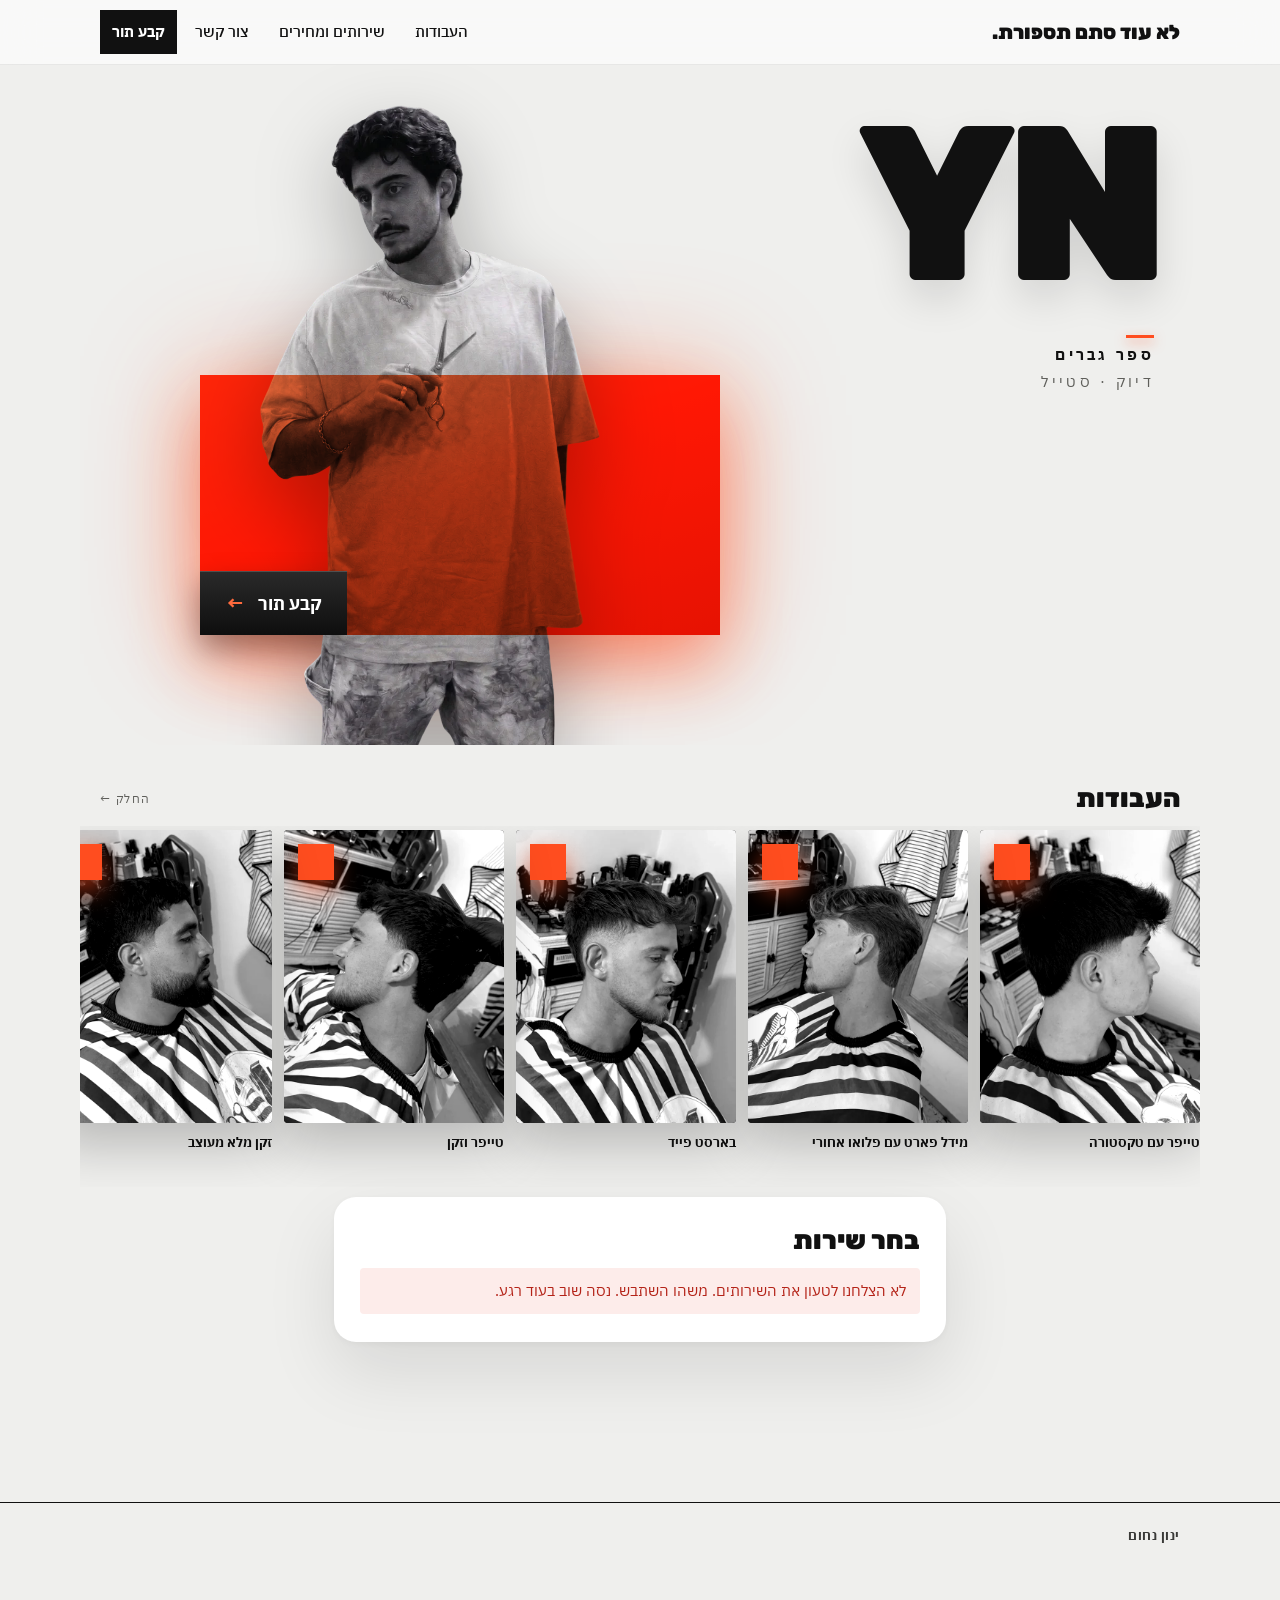
<file: index.html>
<!doctype html>
<html lang="he" dir="rtl">
<head>
<meta charset="utf-8">
<meta name="viewport" content="width=device-width, initial-scale=1, viewport-fit=cover">
<title>ינון נחום · לא עוד סתם תספורת</title>
<meta name="description" content="ספר גברים · דיוק וסטייל. קביעת תור אונליין בכמה לחיצות.">
<meta name="theme-color" content="#EFEFED">
<meta property="og:title" content="ינון נחום · לא עוד סתם תספורת">
<meta property="og:description" content="ספר גברים · דיוק וסטייל. קובעים תור אונליין.">
<meta property="og:image" content="img/barber.webp">
<link rel="icon" href="data:image/svg+xml,%3Csvg xmlns='http://www.w3.org/2000/svg' viewBox='0 0 64 64'%3E%3Crect width='64' height='64' fill='%23111'/%3E%3Crect x='8' y='40' width='48' height='16' fill='%23FF4D1F'/%3E%3Ctext x='32' y='38' font-family='Arial Black,Arial' font-weight='900' font-size='28' fill='white' text-anchor='middle'%3EYN%3C/text%3E%3C/svg%3E">
<link rel="preconnect" href="https://fonts.googleapis.com">
<link rel="preconnect" href="https://fonts.gstatic.com" crossorigin>
<link href="https://fonts.googleapis.com/css2?family=IBM+Plex+Sans+Hebrew:wght@400;500;700&family=Rubik:wght@500;800;900&display=swap" rel="stylesheet">
<link rel="stylesheet" href="css/site.css">
</head>
<body>
<header class="site-header">
  <div class="inner">
    <a class="brand" href="#top">לא עוד סתם תספורת.</a>
    <button class="menu-btn" type="button" aria-label="תפריט" aria-expanded="false" aria-controls="nav">
      <svg width="22" height="22" viewBox="0 0 24 24" fill="none" stroke="#111" stroke-width="1.6" aria-hidden="true"><path d="M4 9h16M4 15h16"/></svg>
    </button>
    <nav class="nav" id="nav" aria-label="ניווט ראשי">
      <a href="#works">העבודות</a>
      <a href="#services">שירותים ומחירים</a>
      <a href="#contact">צור קשר</a>
      <a class="cta" href="#services">קבע תור</a>
    </nav>
  </div>
</header>

<main id="top">

  <div class="wrap">
    <section class="hero" aria-label="פתיחה">
      <h1>YN<span class="sr-only"> · ינון נחום, ספר גברים</span></h1>
      <div class="kicker">
        <span class="bar" aria-hidden="true"></span>
        <span class="k1">ספר גברים</span>
        <span class="k2">דיוק · סטייל</span>
      </div>
      <div class="block-glow" aria-hidden="true"></div>
      <img class="figure" src="img/barber.webp" alt="ינון נחום מחזיק מספריים" width="640" height="1335" fetchpriority="high">
      <div class="block-tint" aria-hidden="true"></div>
      <a class="book-btn" href="#services">קבע תור <span aria-hidden="true">←</span></a>
    </section>

    <section class="gallery" id="works" aria-labelledby="works-h">
      <div class="sec-head">
        <h2 id="works-h">העבודות</h2>
        <span class="step" aria-hidden="true">החלק ←</span>
      </div>
      <div class="track" tabindex="0" aria-label="גלריית עבודות, גלול הצידה">
        <figure><div class="ph"><img src="img/work1.webp" alt="טייפר עם טקסטורה למעלה" loading="lazy" width="600" height="800"></div><figcaption><b>טייפר עם טקסטורה</b></figcaption></figure>
        <figure><div class="ph"><img src="img/work2.webp" alt="מידל פארט עם פלואו אחורי" loading="lazy" width="600" height="800"></div><figcaption><b>מידל פארט עם פלואו אחורי</b></figcaption></figure>
        <figure><div class="ph"><img src="img/work3.webp?v=2" alt="בארסט פייד" loading="lazy" width="600" height="800"></div><figcaption><b>בארסט פייד</b></figcaption></figure>
        <figure><div class="ph"><img src="img/work4.webp" alt="טייפר וזקן" loading="lazy" width="600" height="800"></div><figcaption><b>טייפר וזקן</b></figcaption></figure>
        <figure><div class="ph"><img src="img/work5.webp?v=2" alt="תספורת וזקן מלא מעוצב" loading="lazy" width="600" height="800"></div><figcaption><b>זקן מלא מעוצב</b></figcaption></figure>
      </div>
    </section>
  </div>

  <div class="booking" id="booking">
    <!-- Step 1 -->
    <section class="card" id="services" aria-labelledby="svc-h">
      <div class="sec-head"><h2 id="svc-h">בחר שירות</h2></div>
      <div id="svc-list" role="group" aria-labelledby="svc-h">
        <div class="skeleton" style="height:56px;margin:8px 0"></div>
        <div class="skeleton" style="height:56px;margin:8px 0"></div>
        <div class="skeleton" style="height:56px;margin:8px 0"></div>
      </div>
    </section>

    <!-- Step 2 -->
    <section class="card" id="when" aria-labelledby="when-h" hidden>
      <div class="sec-head"><h2 id="when-h">יום ושעה</h2></div>
      <div class="cal-head">
        <div class="seg" role="group" aria-label="תצוגת יומן">
          <button type="button" data-view="month">חודש</button>
          <button type="button" data-view="week">שבוע</button>
          <button type="button" data-view="day">יום</button>
        </div>
        <div class="cal-nav">
          <button type="button" class="cal-arrow" id="cal-prev" aria-label="הקודם">→</button>
          <span id="cal-label" aria-live="polite"></span>
          <button type="button" class="cal-arrow" id="cal-next" aria-label="הבא">←</button>
        </div>
      </div>
      <div id="cal"></div>
      <div id="slots-area" aria-live="polite"></div>
      <p class="policy" id="policy-short"></p>
    </section>

    <!-- Step 3 -->
    <section class="card" id="details" aria-labelledby="det-h" hidden>
      <div class="sec-head"><h2 id="det-h">הפרטים שלך</h2></div>
      <form id="details-form" novalidate>
        <label class="field">שם מלא
          <input id="f-name" name="name" autocomplete="name" required maxlength="60">
        </label>
        <label class="field">טלפון נייד
          <input id="f-phone" name="phone" type="tel" inputmode="tel" autocomplete="tel" placeholder="05X-XXXXXXX" required dir="ltr" style="text-align:right">
        </label>
        <div class="alert warn" id="policy-full"></div>
        <label style="display:flex;gap:10px;align-items:flex-start;margin-top:12px;font-size:15px;min-height:44px">
          <input type="checkbox" id="f-agree" required style="width:22px;height:22px;margin-top:2px;accent-color:#FF4D1F">
          <span>קראתי ואני מסכים למדיניות הביטול</span>
        </label>
        <div id="form-msg" role="alert"></div>
      </form>
    </section>

    <!-- Done -->
    <section class="card done" id="done" hidden aria-live="polite"></section>
  </div>

  <div class="confirm-bar inactive" id="confirm-bar" hidden>
    <button class="main" id="confirm-main" type="button"><span id="cb-title">בחר שירות</span><small id="cb-sub"></small></button>
    <button class="arrow" id="confirm-arrow" type="button" aria-label="המשך">←</button>
  </div>
</main>

<footer class="site-footer" id="contact">
  <div class="inner">
    <div>
      <div style="font-weight:700" id="ft-name">ינון נחום</div>
      <div id="ft-address"></div>
      <div id="ft-nav"></div>
      <div id="ft-phone"></div>
    </div>
    <div class="hours" id="ft-hours"></div>
  </div>
</footer>

<script src="js/config.js"></script>
<script src="js/api.js"></script>
<script src="js/booking.js"></script>
</body>
</html>
</file>
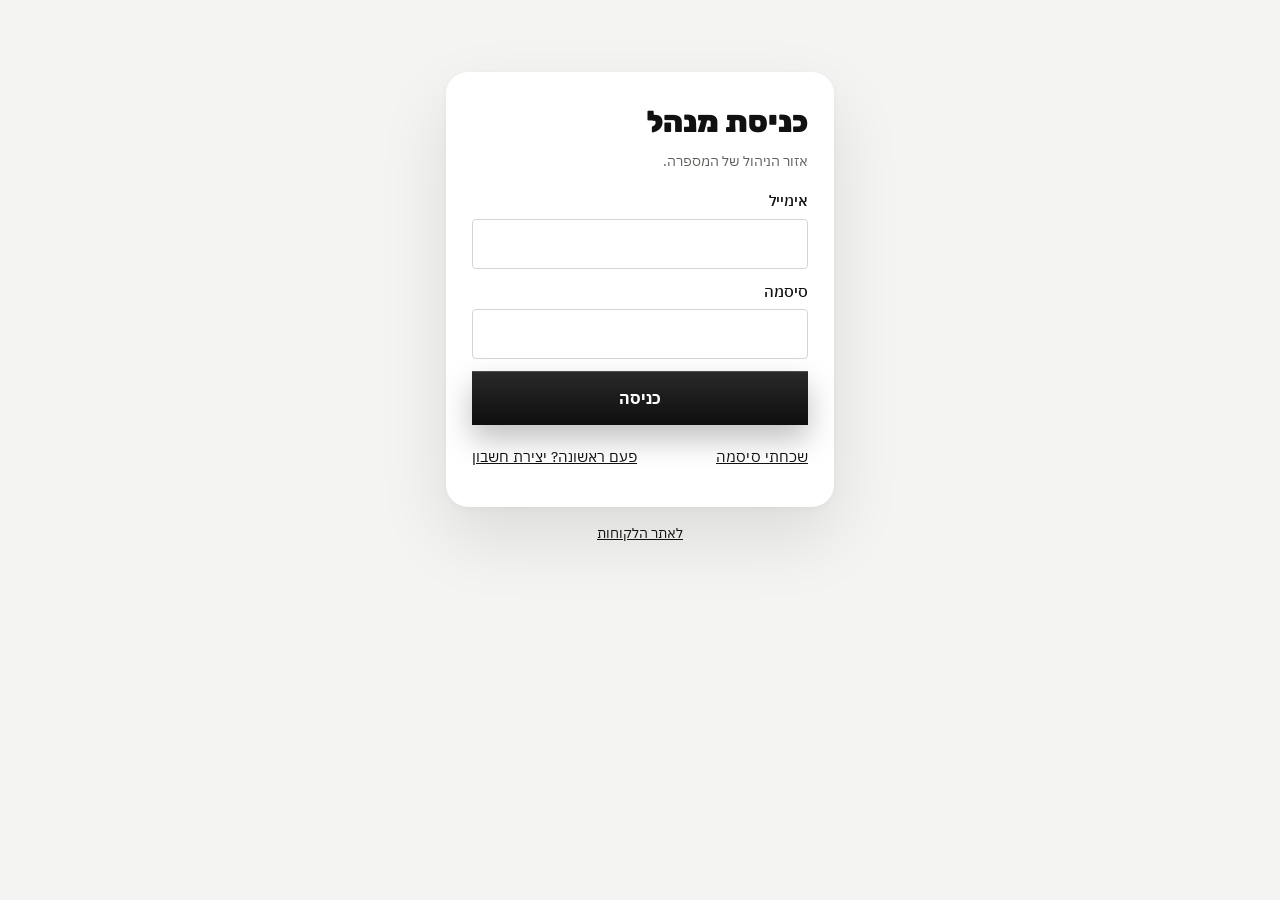
<file: admin.html>
<!doctype html>
<html lang="he" dir="rtl">
<head>
<meta charset="utf-8">
<meta name="viewport" content="width=device-width, initial-scale=1, viewport-fit=cover">
<title>ניהול · ינון נחום</title>
<meta name="robots" content="noindex, nofollow">
<meta name="theme-color" content="#111111">
<link rel="icon" href="data:image/svg+xml,%3Csvg xmlns='http://www.w3.org/2000/svg' viewBox='0 0 64 64'%3E%3Crect width='64' height='64' fill='%23111'/%3E%3Crect x='8' y='40' width='48' height='16' fill='%23FF4D1F'/%3E%3Ctext x='32' y='38' font-family='Arial Black,Arial' font-weight='900' font-size='28' fill='white' text-anchor='middle'%3EYN%3C/text%3E%3C/svg%3E">
<link rel="preconnect" href="https://fonts.googleapis.com">
<link rel="preconnect" href="https://fonts.gstatic.com" crossorigin>
<link href="https://fonts.googleapis.com/css2?family=IBM+Plex+Sans+Hebrew:wght@400;500;700&family=Rubik:wght@500;800;900&display=swap" rel="stylesheet">
<link rel="stylesheet" href="css/site.css">
<link rel="stylesheet" href="css/admin.css">
</head>
<body class="admin">
<div id="app"></div>
<script src="js/config.js"></script>
<script src="js/api.js"></script>
<script src="js/admin.js"></script>
</body>
</html>
</file>
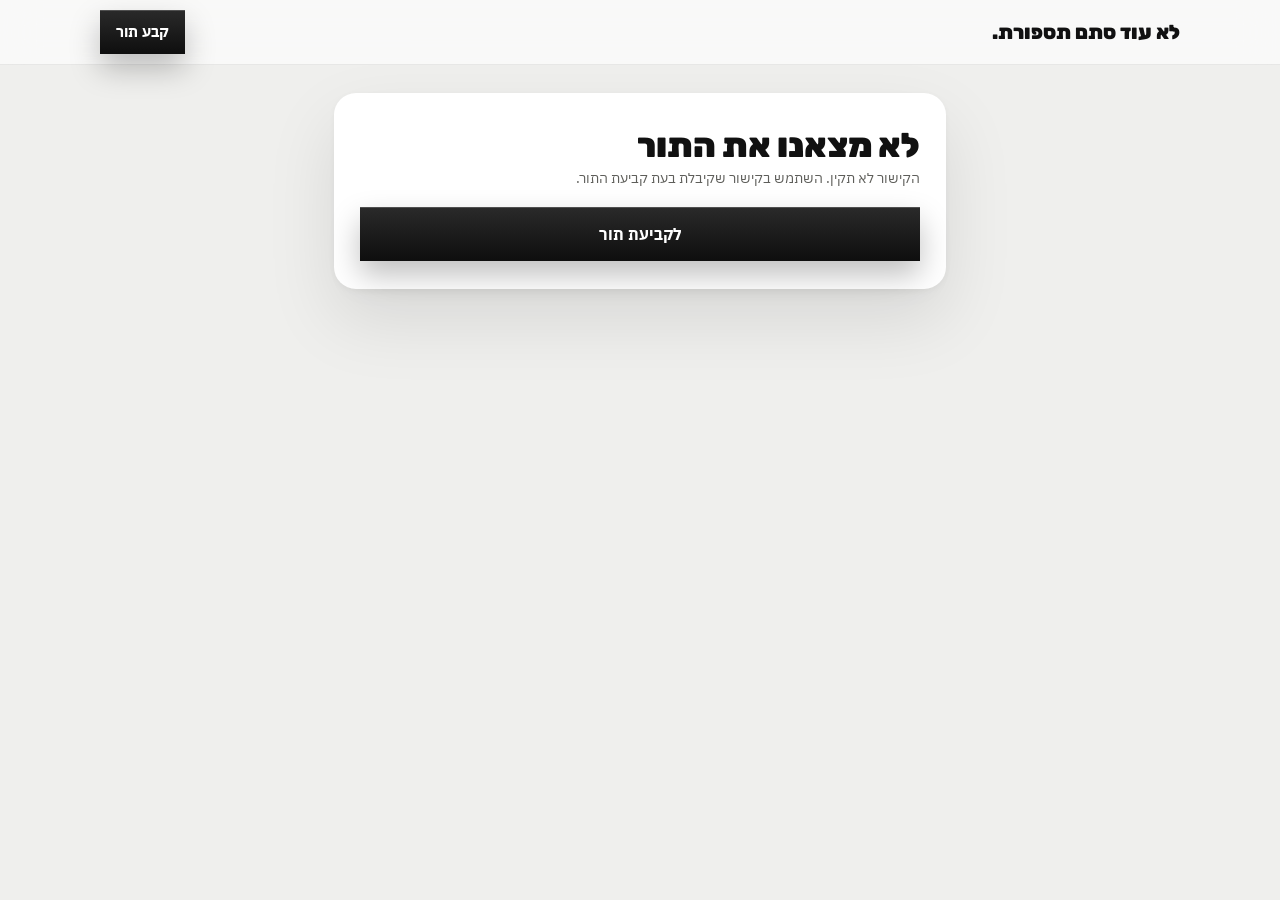
<file: manage.html>
<!doctype html>
<html lang="he" dir="rtl">
<head>
<meta charset="utf-8">
<meta name="viewport" content="width=device-width, initial-scale=1, viewport-fit=cover">
<title>ניהול התור · ינון נחום</title>
<meta name="robots" content="noindex">
<meta name="theme-color" content="#EFEFED">
<link rel="icon" href="data:image/svg+xml,%3Csvg xmlns='http://www.w3.org/2000/svg' viewBox='0 0 64 64'%3E%3Crect width='64' height='64' fill='%23111'/%3E%3Crect x='8' y='40' width='48' height='16' fill='%23FF4D1F'/%3E%3Ctext x='32' y='38' font-family='Arial Black,Arial' font-weight='900' font-size='28' fill='white' text-anchor='middle'%3EYN%3C/text%3E%3C/svg%3E">
<link rel="preconnect" href="https://fonts.googleapis.com">
<link rel="preconnect" href="https://fonts.gstatic.com" crossorigin>
<link href="https://fonts.googleapis.com/css2?family=IBM+Plex+Sans+Hebrew:wght@400;500;700&family=Rubik:wght@500;800;900&display=swap" rel="stylesheet">
<link rel="stylesheet" href="css/site.css">
</head>
<body>
<header class="site-header">
  <div class="inner">
    <a class="brand" href="./">לא עוד סתם תספורת.</a>
    <a class="btn btn-dark" style="min-height:44px;padding:0 16px;font-size:15px" href="./#services">קבע תור</a>
  </div>
</header>
<main style="padding:28px 0 60px">
  <div class="booking" style="padding-bottom:40px">
    <section class="card done" id="box" aria-live="polite">
      <div class="skeleton" style="height:28px;width:40%"></div>
      <div class="skeleton" style="height:40px;margin-top:14px"></div>
      <div class="skeleton" style="height:160px;margin-top:14px"></div>
    </section>
  </div>
</main>
<script src="js/config.js"></script>
<script src="js/api.js"></script>
<script>
(function () {
  const { rpc, fmt, esc, errorText, logView } = window.API;
  const box = document.getElementById('box');
  const token = new URLSearchParams(location.search).get('t');
  logView();

  function fail(text) {
    box.innerHTML = `<h2>לא מצאנו את התור</h2><p class="hint">${esc(text)}</p>
      <div class="actions" style="margin-top:18px"><a class="btn btn-dark" href="./#services">לקביעת תור</a></div>`;
  }

  async function load() {
    if (!token || !/^[0-9a-f-]{36}$/i.test(token)) { fail('הקישור לא תקין. השתמש בקישור שקיבלת בעת קביעת התור.'); return; }
    let b;
    try { b = await rpc('get_booking', { p_token: token }); } catch (err) { fail(errorText(err)); return; }
    if (!b) { fail('ייתכן שהקישור לא שלם. נסה להעתיק אותו שוב.'); return; }
    render(b);
  }

  function render(b, note) {
    const upcoming = new Date(b.starts_at) > new Date();
    const statusText = {
      booked: upcoming ? 'התור שלך' : 'התור עבר',
      cancelled: 'התור בוטל', late_cancelled: 'התור בוטל (ביטול מאוחר)',
      completed: 'התור הושלם', no_show: 'התור הסתיים'
    }[b.status];
    const canCancel = b.status === 'booked' && upcoming;
    box.innerHTML = `
      <span class="badge">${esc(statusText)}</span>
      <h2>${b.status === 'booked' && upcoming ? 'היי ' + esc(b.first_name) + ',' : esc(statusText)}</h2>
      <ul class="summary">
        <li><span>שירות</span><span>${esc(b.service)}</span></li>
        <li><span>מתי</span><span>${esc(fmt.dateLong(b.starts_at))} · ${fmt.time(b.starts_at)}</span></li>
        <li><span>מחיר</span><span>${fmt.money(b.price)}</span></li>
        ${b.address ? `<li><span>כתובת</span><span>${esc(b.address)}</span></li>` : ''}
      </ul>
      ${b.address && b.status === 'booked' && upcoming ? window.API.navButtons(b.address) : ''}
      ${note || ''}
      ${canCancel ? (b.is_late
        ? `<div class="alert warn"><b>שים לב:</b> נשארו פחות מ-${b.cancel_cutoff_hours} שעות לתור. ביטול עכשיו יחויב במחיר המלא של השירות (${fmt.money(b.price)}).</div>`
        : `<p class="policy" style="margin:0 0 4px">ביטול חינם עד ${esc(fmt.dateLong(b.free_cancel_until))} בשעה ${fmt.time(b.free_cancel_until)}.</p>`) : ''}
      <div class="actions" style="margin-top:16px">
        ${canCancel ? `<button class="btn ${b.is_late ? 'btn-danger' : 'btn-ghost'}" id="cancel" type="button">${b.is_late ? 'בטל בכל זאת (חיוב ' + fmt.money(b.price) + ')' : 'ביטול התור'}</button>` : ''}
        ${b.business_phone ? `<a class="btn btn-ghost" href="tel:${esc(b.business_phone)}">התקשר למספרה</a>` : ''}
        <a class="btn btn-dark" href="./#services">${b.status === 'booked' && upcoming ? 'קבע תור נוסף' : 'קבע תור חדש'}</a>
      </div>
      <div id="msg" role="alert"></div>`;
    const btn = document.getElementById('cancel');
    if (btn) btn.addEventListener('click', () => confirmCancel(b, btn));
  }

  async function confirmCancel(b, btn) {
    // fresh check: the free-cancellation window may have closed while the page was open
    let fresh = b;
    try { fresh = await rpc('get_booking', { p_token: token }) || b; } catch (e) { /* use what we have */ }
    if (fresh.is_late && !b.is_late) { render(fresh); return; }
    const question = fresh.is_late
      ? `ביטול מאוחר יחויב במחיר המלא (${fmt.money(fresh.price)}). לבטל בכל זאת?`
      : 'לבטל את התור?';
    if (!confirm(question)) return;
    btn.disabled = true;
    try {
      const res = await rpc('cancel_booking', { p_token: token, p_accept_charge: !!fresh.is_late });
      const after = await rpc('get_booking', { p_token: token });
      render(after, res.charged > 0
        ? `<div class="alert warn">התור בוטל. נרשם חיוב של ${fmt.money(res.charged)} שישולם בביקור הבא.</div>`
        : '<div class="alert ok">התור בוטל. לא חויבת.</div>');
    } catch (err) {
      document.getElementById('msg').innerHTML = `<div class="alert error">${esc(errorText(err))}</div>`;
      btn.disabled = false;
    }
  }
  load();
})();
</script>
</body>
</html>
</file>
<file: css/site.css>
:root {
  --bg: #EFEFED;
  --card: #FFFFFF;
  --ink: #111111;
  --muted: #5E5E5A;
  --line: #ECECE9;
  --chip: #F2F2EF;
  --orange: #FF4D1F;
  --orange-hi: #FF7A45;
  --orange-lo: #E63A0E;
  --glow: 0 10px 26px rgba(255, 77, 31, 0.55);
  --shadow-card: 0 30px 70px rgba(0, 0, 0, 0.10), 0 2px 6px rgba(0, 0, 0, 0.04);
  --danger: #B42318;
  --ok: #0F7B3E;
  --display: 'Rubik', 'IBM Plex Sans Hebrew', sans-serif;
  --body: 'IBM Plex Sans Hebrew', 'Rubik', system-ui, sans-serif;
}

* { box-sizing: border-box; }
[hidden] { display: none !important; }
html { scroll-behavior: smooth; -webkit-text-size-adjust: 100%; }
html, body { overflow-x: clip; }
body { margin: 0; background: var(--bg); color: var(--ink); font-family: var(--body); line-height: 1.5; }
main { overflow-x: clip; }
img { max-width: 100%; display: block; }
a { color: var(--ink); }
button, input, select, textarea { font: inherit; color: inherit; }
button { cursor: pointer; }
:focus-visible { outline: 3px solid var(--orange); outline-offset: 2px; }
.sr-only { position: absolute; width: 1px; height: 1px; overflow: hidden; clip: rect(0 0 0 0); white-space: nowrap; }

/* Decorative 3D spheres */
.sphere { position: absolute; border-radius: 50%; pointer-events: none; z-index: 0;
  background: radial-gradient(circle at 32% 28%, #FFFFFF 0%, #F4F4F2 38%, #DADAD6 78%, #C9C9C4 100%);
  box-shadow: 0 30px 60px rgba(0, 0, 0, 0.12); }

/* Header */
.site-header { position: sticky; top: 0; z-index: 20; background: rgba(255, 255, 255, 0.62);
  backdrop-filter: blur(18px); -webkit-backdrop-filter: blur(18px); border-bottom: 1px solid rgba(17, 17, 17, 0.08); }
.site-header .inner { max-width: 1120px; margin: 0 auto; display: flex; justify-content: space-between; align-items: center; padding: 10px 20px; gap: 12px; }
.brand { font-family: var(--display); font-weight: 900; font-size: 20px; text-decoration: none; white-space: nowrap; }
.nav { display: flex; gap: 6px; align-items: center; }
.nav a { text-decoration: none; font-size: 15px; font-weight: 500; padding: 10px 12px; min-height: 44px; display: inline-flex; align-items: center; }
.nav a.cta { background: var(--ink); color: #fff; font-weight: 700; }
.menu-btn { display: none; width: 44px; height: 44px; border: 0; background: transparent; align-items: center; justify-content: center; }
@media (max-width: 760px) {
  .menu-btn { display: inline-flex; }
  .nav { display: none; position: absolute; top: 100%; left: 0; right: 0; flex-direction: column; align-items: stretch;
    background: rgba(255, 255, 255, 0.96); backdrop-filter: blur(18px); padding: 8px 20px 16px; border-bottom: 1px solid rgba(17, 17, 17, 0.08); }
  .nav.open { display: flex; }
  .nav a { font-size: 17px; border-bottom: 1px solid var(--line); }
  .nav a.cta { justify-content: center; margin-top: 8px; border: 0; }
}

main { position: relative; }
.wrap { max-width: 1120px; margin: 0 auto; position: relative; }

/* Hero */
.hero { position: relative; z-index: 1; height: 600px; overflow: hidden; }
.hero h1 { position: absolute; top: 14px; right: 20px; margin: 0; font-family: var(--display); font-weight: 900;
  font-size: 112px; line-height: 1; letter-spacing: -0.04em; text-shadow: 0 18px 40px rgba(0, 0, 0, 0.12); }
.hero .kicker { position: absolute; top: 134px; right: 24px; z-index: 3; display: flex; flex-direction: column; align-items: flex-start; gap: 6px; }
.hero .kicker .bar { width: 28px; height: 3px; background: var(--orange); box-shadow: 0 4px 12px rgba(255, 77, 31, 0.55); }
.hero .kicker .k1 { font-size: 13px; font-weight: 700; letter-spacing: 0.22em; line-height: 1.5; }
.hero .kicker .k2 { font-size: 13px; letter-spacing: 0.22em; line-height: 1.2; color: var(--muted); }
.hero .block-glow, .hero .block-tint { position: absolute; bottom: 86px; left: 0; width: 310px; height: 220px; }
.hero .block-glow { background: var(--orange); box-shadow: 0 30px 70px rgba(255, 77, 31, 0.55), 0 0 120px rgba(255, 77, 31, 0.35); }
.hero .block-tint { background: linear-gradient(160deg, var(--orange-hi) 0%, var(--orange) 45%, var(--orange-lo) 100%); mix-blend-mode: multiply; }
.hero .figure { position: absolute; bottom: -60px; left: 0; width: 307px; height: 640px; object-fit: contain;
  filter: drop-shadow(0 30px 40px rgba(0, 0, 0, 0.28)); }
.hero .book-btn { position: absolute; bottom: 86px; left: 0; z-index: 4; min-height: 58px; display: inline-flex; align-items: center; gap: 14px;
  background: linear-gradient(180deg, #2A2A2A 0%, #0E0E0E 100%); color: #fff; padding: 0 20px; font-weight: 700; font-size: 16px; text-decoration: none;
  box-shadow: 0 14px 30px rgba(0, 0, 0, 0.35), inset 0 1px 0 rgba(255, 255, 255, 0.18); }
.hero .book-btn span { color: #FF6A3D; font-size: 20px; }
.hero .num { position: absolute; bottom: 20px; right: 20px; font-family: var(--display); font-weight: 900; font-size: 46px; line-height: 1; letter-spacing: -0.02em; }
@media (min-width: 900px) {
  .hero { height: 680px; }
  .hero h1 { font-size: 220px; right: 40px; top: 30px; }
  .hero .kicker { top: 270px; right: 46px; }
  .hero .kicker .k1, .hero .kicker .k2 { font-size: 15px; }
  .hero .block-glow, .hero .block-tint { left: 120px; width: 520px; height: 260px; bottom: 110px; }
  .hero .figure { left: 180px; width: 340px; height: 710px; bottom: -70px; }
  .hero .book-btn { left: 120px; bottom: 110px; min-height: 64px; font-size: 18px; padding: 0 26px; }
  .hero .num { right: 40px; bottom: 40px; font-size: 72px; }
}

/* Section headings */
.sec-head { display: flex; justify-content: space-between; align-items: center; margin-bottom: 12px; gap: 12px; }
.sec-head h2 { margin: 0; font-family: var(--display); font-weight: 900; font-size: 26px; line-height: 1.2; }
.sec-head .step { font-size: 12px; letter-spacing: 0.12em; color: var(--muted); white-space: nowrap; }

/* Gallery */
.gallery { position: relative; z-index: 1; padding: 38px 0 10px; }
.gallery .sec-head { padding: 0 20px; }
.gallery .track { display: flex; gap: 12px; padding: 4px 20px 34px; overflow-x: auto; scroll-snap-type: x mandatory; scrollbar-width: none; }
.gallery .track::-webkit-scrollbar { display: none; }
.gallery figure { flex: none; margin: 0; width: 220px; display: flex; flex-direction: column; gap: 10px; scroll-snap-align: start; }
.gallery .ph { position: relative; height: 293px; border-radius: 4px; overflow: hidden; background: #1C1C1C; box-shadow: 0 24px 50px rgba(0, 0, 0, 0.22); }
.gallery .ph img { width: 100%; height: 100%; object-fit: cover; filter: grayscale(1) contrast(1.05); }
.gallery .ph::after { content: ''; position: absolute; top: 14px; left: 14px; width: 36px; height: 36px; background: var(--orange); box-shadow: 0 10px 24px rgba(255, 77, 31, 0.6); }
.gallery figcaption { display: flex; justify-content: space-between; font-size: 13px; }
.gallery figcaption b { font-weight: 700; }
.gallery figcaption span { color: var(--muted); }

/* Booking layout */
.booking { position: relative; z-index: 1; padding: 0 14px 140px; display: grid; grid-template-columns: minmax(0, 1fr); gap: 16px; max-width: 640px; margin: 0 auto; }
.booking > * { min-width: 0; }
.card { background: var(--card); border-radius: 22px; box-shadow: var(--shadow-card); padding: 22px 16px; }
@media (min-width: 900px) { .booking { padding-bottom: 160px; } .card { padding: 28px 26px; } }

/* Services */
.svc { width: 100%; display: grid; grid-template-columns: 40px 1fr auto; gap: 12px; align-items: center; padding: 14px 0;
  border: 0; border-top: 1px solid var(--line); background: transparent; text-align: right; }
.svc .n { width: 32px; height: 32px; display: inline-flex; align-items: center; justify-content: center; background: #EFEFEC;
  border: 2px solid #D6D6D0; color: transparent; transition: background .15s, box-shadow .15s, border-color .15s; }
.svc .n svg { display: block; }
.svc .t { display: flex; flex-direction: column; gap: 2px; }
.svc .t b { font-size: 17px; font-weight: 700; }
.svc .t small { font-size: 13px; color: var(--muted); }
.svc .p { font-size: 19px; font-weight: 500; }
.svc[aria-pressed="true"] .n { background: var(--orange); border-color: var(--orange); color: var(--ink); box-shadow: var(--glow); }
.svc[aria-pressed="true"] .t b { text-decoration: underline; text-decoration-color: var(--orange); text-decoration-thickness: 3px; text-underline-offset: 5px; }

/* Days */
.days { display: flex; gap: 6px; overflow-x: auto; padding: 4px 2px 14px; margin: 0 -2px; scroll-snap-type: x proximity; scrollbar-width: thin; }
.day { flex: none; width: 58px; min-height: 70px; border: 0; border-radius: 4px; background: var(--chip); display: flex; flex-direction: column;
  align-items: center; justify-content: center; gap: 2px; padding: 0; scroll-snap-align: start; position: relative; }
.day .w { font-size: 12px; }
.day .d { font-family: var(--display); font-size: 22px; font-weight: 800; }
.day .full { font-size: 10px; color: var(--muted); }
.day[disabled] { opacity: 0.35; cursor: not-allowed; }
.day[aria-pressed="true"] { background: var(--ink); color: #fff; box-shadow: 0 12px 24px rgba(0, 0, 0, 0.3); }
.day[aria-pressed="true"] .full { color: #ccc; }

.slots { display: grid; grid-template-columns: repeat(4, minmax(0, 1fr)); gap: 6px; }
@media (min-width: 560px) { .slots { grid-template-columns: repeat(6, minmax(0, 1fr)); } }
.slot { min-height: 50px; border: 0; border-radius: 4px; background: var(--chip); font-size: 16px; font-weight: 700; }
.slot[aria-pressed="true"] { background: var(--orange); box-shadow: var(--glow); }
.slot-group { font-size: 13px; color: var(--muted); margin: 14px 0 8px; }
.slot-group:first-child { margin-top: 0; }
.hint { margin: 0; font-size: 14px; color: var(--muted); }
.policy { margin: 14px 0 0; font-size: 13px; line-height: 1.5; color: var(--muted); }

/* Forms */
.field { display: flex; flex-direction: column; gap: 6px; font-size: 15px; font-weight: 500; margin-bottom: 12px; }
.field input, .field select { min-height: 50px; border-radius: 4px; border: 1px solid #D6D6D0; background: #fff; padding: 0 14px; font-size: 17px; }
.field input:focus, .field select:focus { border-color: var(--ink); outline: none; box-shadow: 0 0 0 3px rgba(255, 77, 31, 0.35); }
.field .err { color: var(--danger); font-size: 13px; min-height: 0; }
.row2 { display: grid; grid-template-columns: 1fr 1fr; gap: 10px; }

.alert { border-radius: 4px; padding: 12px 14px; font-size: 15px; line-height: 1.5; margin: 12px 0 0; }
.alert.error { background: #FDECEA; color: var(--danger); }
.alert.ok { background: #E7F6EC; color: var(--ok); }
.alert.warn { background: #FFF1EB; color: #8A2A0A; border: 1px solid #FFB79E; }

/* Waitlist */
.waitlist-box { margin-top: 4px; padding: 16px; background: #F7F7F5; border-radius: 4px; }
.waitlist-box h3 { margin: 0 0 4px; font-family: var(--display); font-size: 18px; }
.waitlist-box p { margin: 0 0 12px; font-size: 14px; color: var(--muted); }

/* Buttons */
.btn { min-height: 54px; border: 0; padding: 0 20px; font-weight: 700; font-size: 16px; display: inline-flex; align-items: center; justify-content: center; gap: 10px; text-decoration: none; }
.btn-dark { background: linear-gradient(180deg, #2A2A2A 0%, #0E0E0E 100%); color: #fff; box-shadow: 0 14px 30px rgba(0, 0, 0, 0.25), inset 0 1px 0 rgba(255, 255, 255, 0.18); }
.btn-orange { background: linear-gradient(160deg, var(--orange-hi) 0%, var(--orange) 60%); color: var(--ink); box-shadow: var(--glow); }
.btn-ghost { background: transparent; border: 1px solid var(--ink); }
.btn-danger { background: var(--danger); color: #fff; }
.btn[disabled] { opacity: 0.45; cursor: not-allowed; box-shadow: none; }
.btn-block { width: 100%; }

/* Sticky confirm bar */
.confirm-bar { position: fixed; z-index: 30; left: 50%; transform: translateX(-50%); bottom: max(14px, env(safe-area-inset-bottom));
  width: min(612px, calc(100% - 28px)); display: flex; align-items: stretch; min-height: 62px; box-shadow: 0 20px 44px rgba(0, 0, 0, 0.28); }
.confirm-bar .main { flex: 1; border: 0; background: linear-gradient(180deg, #2A2A2A 0%, #0E0E0E 100%); color: #fff; font-weight: 700; font-size: 15px;
  text-align: right; padding: 8px 18px; display: flex; flex-direction: column; justify-content: center; line-height: 1.35; }
.confirm-bar .main small { font-weight: 400; color: #C9C9C5; font-size: 13px; }
.confirm-bar .arrow { width: 62px; display: flex; align-items: center; justify-content: center; border: 0;
  background: linear-gradient(160deg, var(--orange-hi) 0%, var(--orange) 60%); color: var(--ink); font-size: 22px; font-weight: 700; box-shadow: 0 0 40px rgba(255, 77, 31, 0.55); }
.confirm-bar[hidden] { display: none; }
.confirm-bar button[disabled] { opacity: 1; cursor: not-allowed; }
.confirm-bar.inactive .arrow { background: #3A3A3A; color: #8A8A86; box-shadow: none; }

/* Done view */
.done h2 { font-family: var(--display); font-weight: 900; font-size: 34px; margin: 6px 0 4px; line-height: 1.1; }
.done .badge { display: inline-block; background: var(--orange); box-shadow: var(--glow); padding: 4px 10px; font-weight: 700; font-size: 13px; }
.summary { list-style: none; padding: 0; margin: 18px 0; border-top: 1px solid var(--line); }
.summary li { display: flex; justify-content: space-between; gap: 12px; padding: 12px 0; border-bottom: 1px solid var(--line); font-size: 16px; }
.summary li span:first-child { color: var(--muted); }
.summary li span:last-child { font-weight: 700; text-align: left; }
.actions { display: grid; gap: 10px; }

/* Footer */
.site-footer { position: relative; z-index: 1; border-top: 1px solid var(--ink); }
.site-footer .inner { max-width: 1120px; margin: 0 auto; padding: 22px 20px 28px; display: grid; grid-template-columns: 1fr 1fr; gap: 6px 16px;
  font-size: 13px; letter-spacing: 0.04em; line-height: 1.7; color: #3A3A38; }
.site-footer .hours { text-align: left; }
.site-footer a { font-weight: 700; }

.skeleton { background: linear-gradient(90deg, #EEE 0%, #F6F6F4 50%, #EEE 100%); background-size: 200% 100%; animation: sk 1.2s infinite; border-radius: 4px; }
@keyframes sk { to { background-position: -200% 0; } }
@media (prefers-reduced-motion: reduce) { html { scroll-behavior: auto; } .skeleton { animation: none; } }

/* Calendar: month / week / day */
.cal-head { display: flex; flex-wrap: wrap; justify-content: space-between; align-items: center; gap: 10px; margin-bottom: 12px; }
.seg { display: inline-flex; background: var(--chip); border-radius: 6px; padding: 3px; }
.seg button { border: 0; background: transparent; min-height: 40px; padding: 0 14px; font-size: 15px; font-weight: 500; border-radius: 4px; }
.seg button[aria-pressed="true"] { background: var(--ink); color: #fff; font-weight: 700; box-shadow: 0 6px 14px rgba(0,0,0,.2); }
.cal-nav { display: flex; align-items: center; gap: 6px; }
.cal-nav #cal-label { font-weight: 700; font-size: 15px; min-width: 120px; text-align: center; }
.cal-arrow { width: 44px; height: 44px; border: 1px solid #D6D6D0; background: #fff; border-radius: 4px; font-size: 18px; }
.cal-arrow[disabled] { opacity: .3; cursor: not-allowed; }
@media (max-width: 420px) { .cal-head { flex-direction: column; align-items: stretch; } .seg { justify-content: stretch; } .seg button { flex: 1; } .cal-nav { justify-content: space-between; } }

.cal-week, .cal-month { display: grid; grid-template-columns: repeat(7, minmax(0, 1fr)); gap: 5px; margin-bottom: 14px; }
.cal-month .wh { text-align: center; font-size: 12px; color: var(--muted); padding: 2px 0 4px; }
.cell { border: 0; border-radius: 4px; background: var(--chip); display: flex; flex-direction: column; align-items: center; justify-content: center; gap: 1px; padding: 6px 2px; min-height: 76px; position: relative; }
.cal-month .cell { min-height: 48px; padding: 4px 2px; }
.cell .w { font-size: 12px; }
.cell .d { font-family: var(--display); font-size: 20px; font-weight: 800; line-height: 1.1; }
.cal-month .cell .d { font-size: 16px; }
.cell .s { font-size: 10px; color: var(--muted); white-space: nowrap; }
.cell .dot { width: 6px; height: 6px; border-radius: 50%; background: var(--orange); box-shadow: 0 0 6px rgba(255,77,31,.7); }
.cell.free .s { color: #0F6B37; font-weight: 700; }
.cell.full .s { color: #8A2A0A; font-weight: 700; }
.cell.today:not([aria-pressed="true"]) { box-shadow: inset 0 0 0 2px var(--orange); }
.cell[disabled] { opacity: .35; cursor: not-allowed; }
.cell.out { background: transparent; }
.cell.blank { background: transparent; min-height: 0; }
.cell[aria-pressed="true"] { background: var(--ink); color: #fff; box-shadow: 0 12px 24px rgba(0,0,0,.3); }
.cell[aria-pressed="true"] .s { color: #ddd; }
.cell[aria-pressed="true"] .dot { background: #fff; box-shadow: none; }
.cal-day-note { margin: -2px 0 12px; }

/* Waze / Google Maps: compact icon buttons */
.nav-btns { display: flex; gap: 18px; margin: 8px 0 12px; }
.nav-btn { min-width: 44px; min-height: 48px; display: inline-flex; flex-direction: column; align-items: center; justify-content: center; gap: 3px;
  color: var(--ink); text-decoration: none; background: none; border: 0; padding: 0; transition: color .15s, transform .15s; }
.nav-btn .ico { width: 30px; height: 30px; display: block; }
.nav-btn img.ico { transition: opacity .15s; }
.nav-btn:hover img.ico { opacity: .7; }
.nav-btn span { font-size: 10px; font-weight: 700; letter-spacing: 0; line-height: 1; color: var(--muted); }
.nav-btn:hover, .nav-btn:focus-visible { color: var(--orange); transform: translateY(-1px); }
.nav-btn:hover span { color: var(--orange); }
.site-footer .nav-btns { margin: 8px 0 0; }
/* room for the hosting badge in the bottom corner */
.site-footer .inner { padding-bottom: 104px; }

/* Hero entrance: orange block and booking button slide in from the left edge */
@keyframes hero-slide { from { transform: translateX(-105%); } to { transform: translateX(0); } }
@keyframes hero-glow { 0%, 100% { box-shadow: 0 30px 70px rgba(255, 77, 31, 0.55), 0 0 120px rgba(255, 77, 31, 0.35); }
  50% { box-shadow: 0 30px 90px rgba(255, 77, 31, 0.75), 0 0 170px rgba(255, 77, 31, 0.5); } }
@keyframes arrow-nudge { 0%, 100% { transform: translateX(0); } 50% { transform: translateX(-5px); } }
.hero .block-glow { animation: hero-slide .9s cubic-bezier(.16, 1, .3, 1) .15s both, hero-glow 4s ease-in-out 1.2s infinite; }
.hero .block-tint { animation: hero-slide .9s cubic-bezier(.16, 1, .3, 1) .15s both; }
.hero .book-btn { animation: hero-slide .8s cubic-bezier(.16, 1, .3, 1) .55s both; }
.hero .book-btn span { display: inline-block; animation: arrow-nudge 1.6s ease-in-out 1.6s 3; }
.hero .book-btn:hover span { animation: arrow-nudge .8s ease-in-out infinite; }
@media (prefers-reduced-motion: reduce) {
  .hero .block-glow, .hero .block-tint, .hero .book-btn, .hero .book-btn span { animation: none; }
}
</file>
<file: css/admin.css>
/* Admin panel (builds on site.css tokens) */
body.admin { background: #F4F4F2; }
.admin-top { position: sticky; top: 0; z-index: 20; background: #111; color: #fff; }
.admin-top .inner { max-width: 1180px; margin: 0 auto; display: flex; align-items: center; justify-content: space-between; gap: 12px; padding: 10px 16px; }
.admin-top .brand { color: #fff; font-size: 18px; }
.admin-top .brand small { font-family: var(--body); font-weight: 400; color: #B5B5B0; font-size: 13px; margin-right: 6px; }
.admin-top a, .admin-top button { color: #fff; }
.tabs { background: #fff; border-bottom: 1px solid #E2E2DE; position: sticky; top: 60px; z-index: 15; }
.tabs .inner { max-width: 1180px; margin: 0 auto; display: flex; gap: 2px; overflow-x: auto; padding: 0 8px; scrollbar-width: none; }
.tabs .inner::-webkit-scrollbar { display: none; }
.tabs a { flex: none; padding: 0 14px; min-height: 48px; display: inline-flex; align-items: center; gap: 6px; text-decoration: none; font-weight: 500; font-size: 15px; color: #444; border-bottom: 3px solid transparent; }
.tabs a[aria-current="page"] { color: #111; font-weight: 700; border-bottom-color: var(--orange); }
.tabs .dot { min-width: 20px; height: 20px; border-radius: 10px; background: var(--orange); color: #111; font-size: 12px; font-weight: 700; display: inline-flex; align-items: center; justify-content: center; padding: 0 5px; }

.view { max-width: 1180px; margin: 0 auto; padding: 20px 16px 80px; }
.view h1 { font-family: var(--display); font-weight: 900; font-size: 30px; margin: 4px 0 16px; line-height: 1.15; }
.view h2 { font-family: var(--display); font-weight: 800; font-size: 20px; margin: 0 0 12px; }
.panel { background: #fff; border-radius: 16px; box-shadow: 0 10px 30px rgba(0,0,0,0.06); padding: 18px; margin-bottom: 16px; }
.grid2 { display: grid; gap: 16px; grid-template-columns: minmax(0, 1fr); }
@media (min-width: 960px) { .grid2 { grid-template-columns: minmax(0, 1fr) minmax(0, 1fr); } }

.tiles { display: grid; grid-template-columns: repeat(2, minmax(0, 1fr)); gap: 10px; margin-bottom: 16px; }
@media (min-width: 760px) { .tiles { grid-template-columns: repeat(4, minmax(0, 1fr)); } }
.tile { background: #fff; border-radius: 14px; padding: 14px 16px; box-shadow: 0 10px 30px rgba(0,0,0,0.06); }
.tile .v { font-family: var(--display); font-weight: 900; font-size: 30px; line-height: 1.1; }
.tile .l { font-size: 13px; color: var(--muted); }
.tile.hot { background: var(--orange); box-shadow: var(--glow); }
.tile.hot .l { color: #3A1206; }

/* bookings */
.bk { display: grid; grid-template-columns: 64px minmax(0, 1fr); gap: 4px 12px; padding: 14px 0; border-top: 1px solid var(--line); }
.bk:first-child { border-top: 0; }
.bk .time { font-family: var(--display); font-weight: 800; font-size: 20px; line-height: 1.1; }
.bk .time small { display: block; font-family: var(--body); font-weight: 400; font-size: 12px; color: var(--muted); }
.bk .who { display: flex; flex-wrap: wrap; align-items: center; gap: 6px 10px; }
.bk .who b { font-size: 17px; }
.bk .meta { color: var(--muted); font-size: 14px; }
.bk .acts { grid-column: 2; display: flex; flex-wrap: wrap; gap: 6px; margin-top: 6px; }
.bk.dim { opacity: 0.55; }
.chip { display: inline-flex; align-items: center; min-height: 24px; padding: 0 8px; border-radius: 12px; font-size: 12px; font-weight: 700; background: #EDEDEA; color: #333; white-space: nowrap; }
.chip.booked { background: #111; color: #fff; }
.chip.completed { background: #E7F6EC; color: var(--ok); }
.chip.no_show, .chip.late_cancelled, .chip.failed { background: #FDECEA; color: var(--danger); }
.chip.cancelled { background: #EDEDEA; color: #666; }
.chip.debt { background: var(--orange); color: #111; }
.chip.slot_opened { background: var(--orange); color: #111; }
.chip.pending { background: #FFF1EB; color: #8A2A0A; }
.chip.sent { background: #E7F6EC; color: var(--ok); }

.sbtn { min-height: 40px; padding: 0 12px; border: 1px solid #CFCFCA; background: #fff; font-size: 14px; font-weight: 500; display: inline-flex; align-items: center; gap: 6px; text-decoration: none; border-radius: 4px; }
.sbtn:hover { border-color: #111; }
.sbtn.dark { background: #111; color: #fff; border-color: #111; }
.sbtn.orange { background: var(--orange); border-color: var(--orange); color: #111; font-weight: 700; }
.sbtn.red { color: var(--danger); border-color: #F1B8B2; }
.sbtn.wa { color: #0B6B3A; border-color: #A9DDBF; }
.sbtn[disabled] { opacity: .5; cursor: not-allowed; }
.icon { width: 18px; height: 18px; flex: none; }

.toolbar { display: flex; flex-wrap: wrap; gap: 8px; align-items: center; margin-bottom: 14px; }
.toolbar input[type="date"], .toolbar input[type="search"], .toolbar select { min-height: 44px; border: 1px solid #CFCFCA; border-radius: 4px; padding: 0 10px; background: #fff; }
.toolbar .grow { flex: 1; min-width: 180px; }

.form-grid { display: grid; gap: 10px; grid-template-columns: repeat(auto-fit, minmax(150px, 1fr)); align-items: end; }
.form-grid .field { margin: 0; font-size: 14px; }
.form-grid .field input, .form-grid .field select, .form-grid .field textarea { min-height: 44px; font-size: 16px; }
.field textarea { border-radius: 4px; border: 1px solid #D6D6D0; padding: 10px 12px; font-size: 16px; min-height: 80px; resize: vertical; }

/* weekly hours */
.wh-row { display: grid; grid-template-columns: 70px minmax(0, 1fr); gap: 10px; padding: 12px 0; border-top: 1px solid var(--line); align-items: start; }
.wh-row:first-child { border-top: 0; }
.wh-row .dn { font-weight: 700; padding-top: 10px; }
.ranges { display: flex; flex-direction: column; gap: 8px; }
.range { display: flex; gap: 6px; align-items: center; flex-wrap: wrap; }
.range input { min-height: 44px; border: 1px solid #CFCFCA; border-radius: 4px; padding: 0 8px; background: #fff; width: 120px; }
.closed-lbl { color: var(--muted); padding-top: 10px; font-size: 14px; }

.list-row { display: flex; flex-wrap: wrap; justify-content: space-between; gap: 8px 12px; align-items: center; padding: 12px 0; border-top: 1px solid var(--line); }
.list-row:first-child { border-top: 0; }
.list-row.hl { background: #FFF1EB; margin: 0 -18px; padding: 12px 18px; border-top-color: #FFD3C2; }
.muted { color: var(--muted); font-size: 14px; }
.empty { color: var(--muted); padding: 18px 0; text-align: center; }

/* services */
.svc-edit { display: grid; gap: 8px; grid-template-columns: minmax(0, 2fr) minmax(0, 2fr) 90px 90px; align-items: end; padding: 14px 0; border-top: 1px solid var(--line); }
.svc-edit:first-child { border-top: 0; }
.svc-edit .row-acts { grid-column: 1 / -1; display: flex; gap: 8px; align-items: center; flex-wrap: wrap; }
@media (max-width: 700px) { .svc-edit { grid-template-columns: minmax(0, 1fr) minmax(0, 1fr); } }

/* customers */
.cust { border-top: 1px solid var(--line); }
.cust:first-child { border-top: 0; }
.cust summary { list-style: none; cursor: pointer; display: flex; justify-content: space-between; gap: 10px; align-items: center; padding: 14px 0; min-height: 44px; }
.cust summary::-webkit-details-marker { display: none; }
.cust .body { padding: 0 0 16px; }
.mini { width: 100%; border-collapse: collapse; font-size: 14px; }
.mini td, .mini th { padding: 8px 6px; border-top: 1px solid var(--line); text-align: right; }
.mini th { font-weight: 500; color: var(--muted); font-size: 12px; }

/* analytics */
.bars { direction: ltr; display: flex; align-items: flex-end; gap: 3px; height: 160px; padding-top: 10px; }
.bars .b { flex: 1; background: #111; min-height: 2px; position: relative; border-radius: 2px 2px 0 0; }
.bars .b.today { background: var(--orange); box-shadow: var(--glow); }
.bars-x { display: flex; justify-content: space-between; font-size: 11px; color: var(--muted); margin-top: 6px; direction: ltr; }
.hbar { display: grid; grid-template-columns: 110px minmax(0, 1fr) 44px; gap: 8px; align-items: center; font-size: 14px; padding: 5px 0; }
.hbar .track { background: #EFEFEC; height: 10px; border-radius: 5px; overflow: hidden; }
.hbar .fill { background: #111; height: 100%; }
.hbar .n { text-align: left; font-weight: 700; }
.table-wrap { overflow-x: auto; }

.notice { background: #FFF1EB; border: 1px solid #FFB79E; border-radius: 12px; padding: 12px 14px; font-size: 14px; color: #5A1A06; margin-bottom: 14px; }

.toast { position: fixed; z-index: 100; bottom: 20px; left: 50%; transform: translateX(-50%); background: #111; color: #fff; padding: 12px 18px; border-radius: 8px; font-weight: 500; box-shadow: 0 14px 30px rgba(0,0,0,.3); max-width: calc(100% - 32px); }
.toast.err { background: var(--danger); }

.auth-box { max-width: 420px; margin: 8vh auto 40px; padding: 0 16px; }
.auth-box .card h1 { font-family: var(--display); font-weight: 900; font-size: 30px; margin: 0 0 6px; }
.linkbtn { background: none; border: 0; padding: 8px 0; min-height: 44px; text-decoration: underline; color: #111; font-size: 15px; }
</file>
